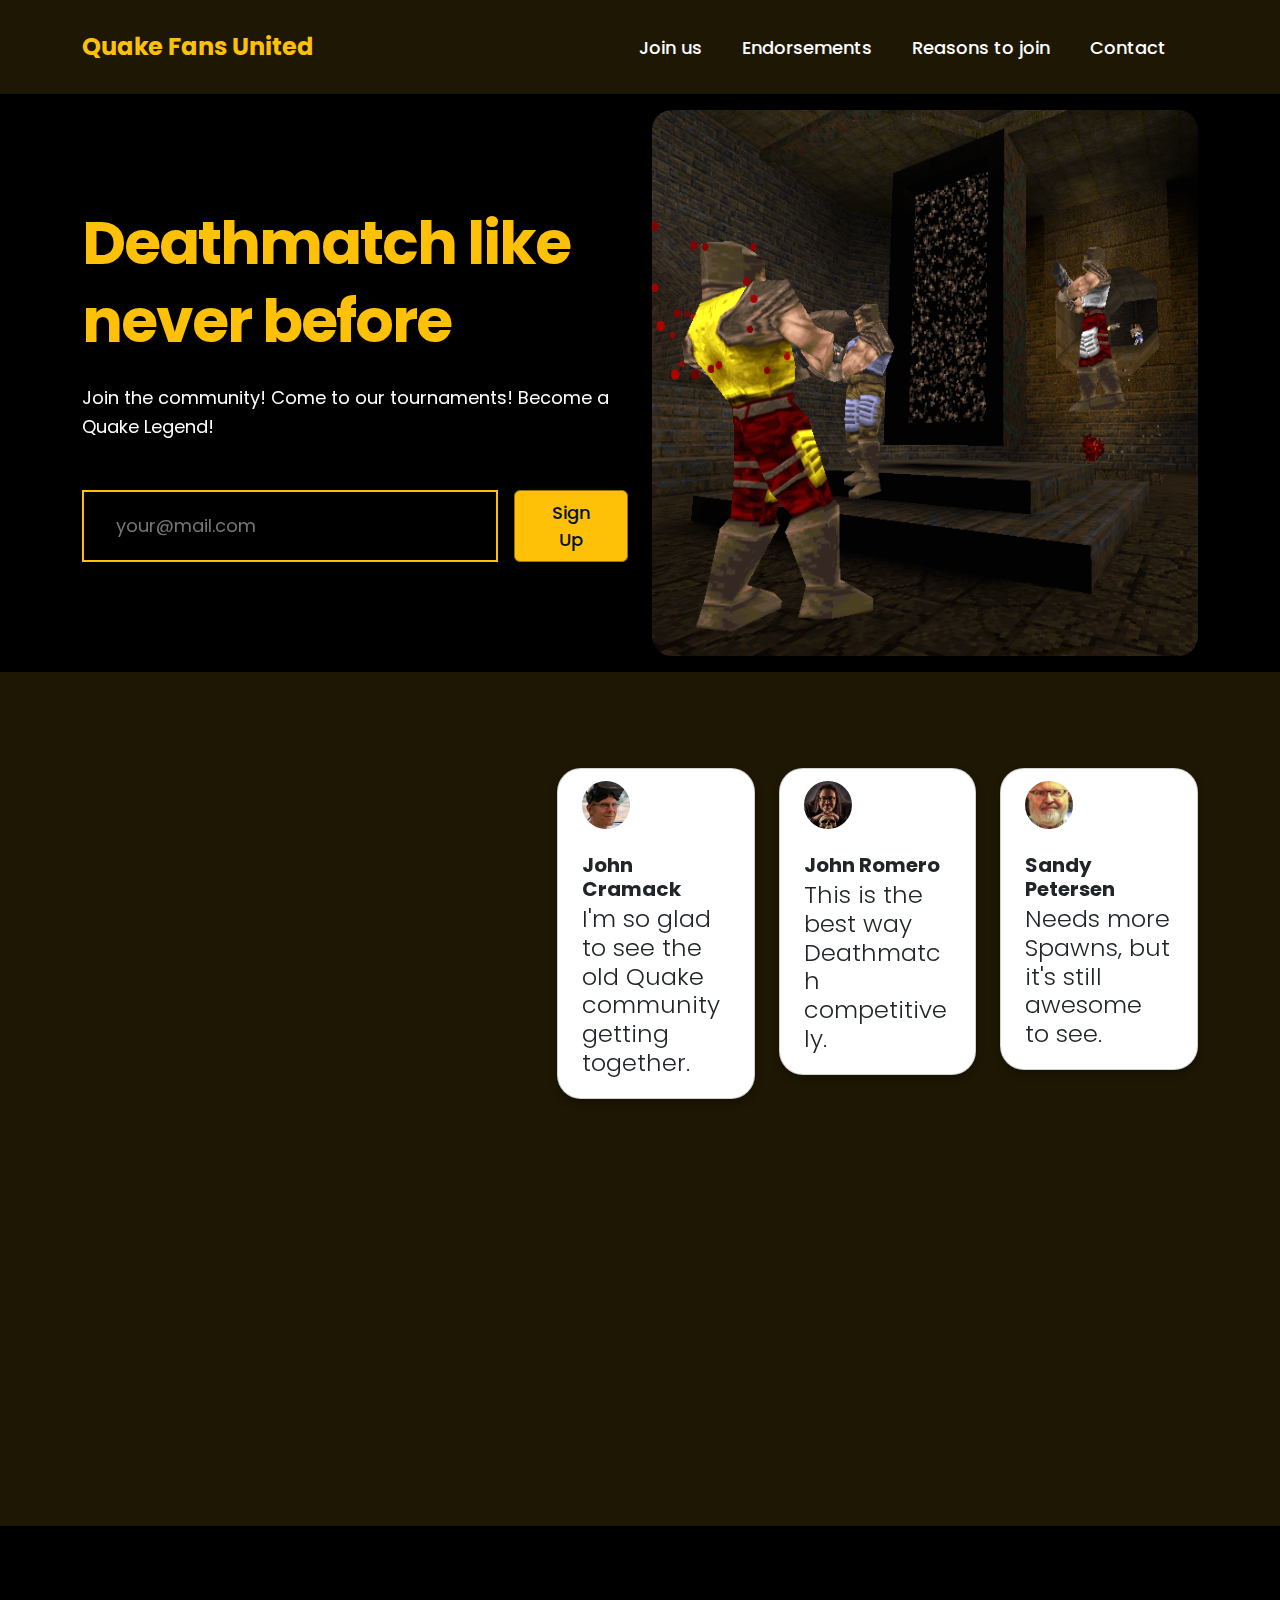
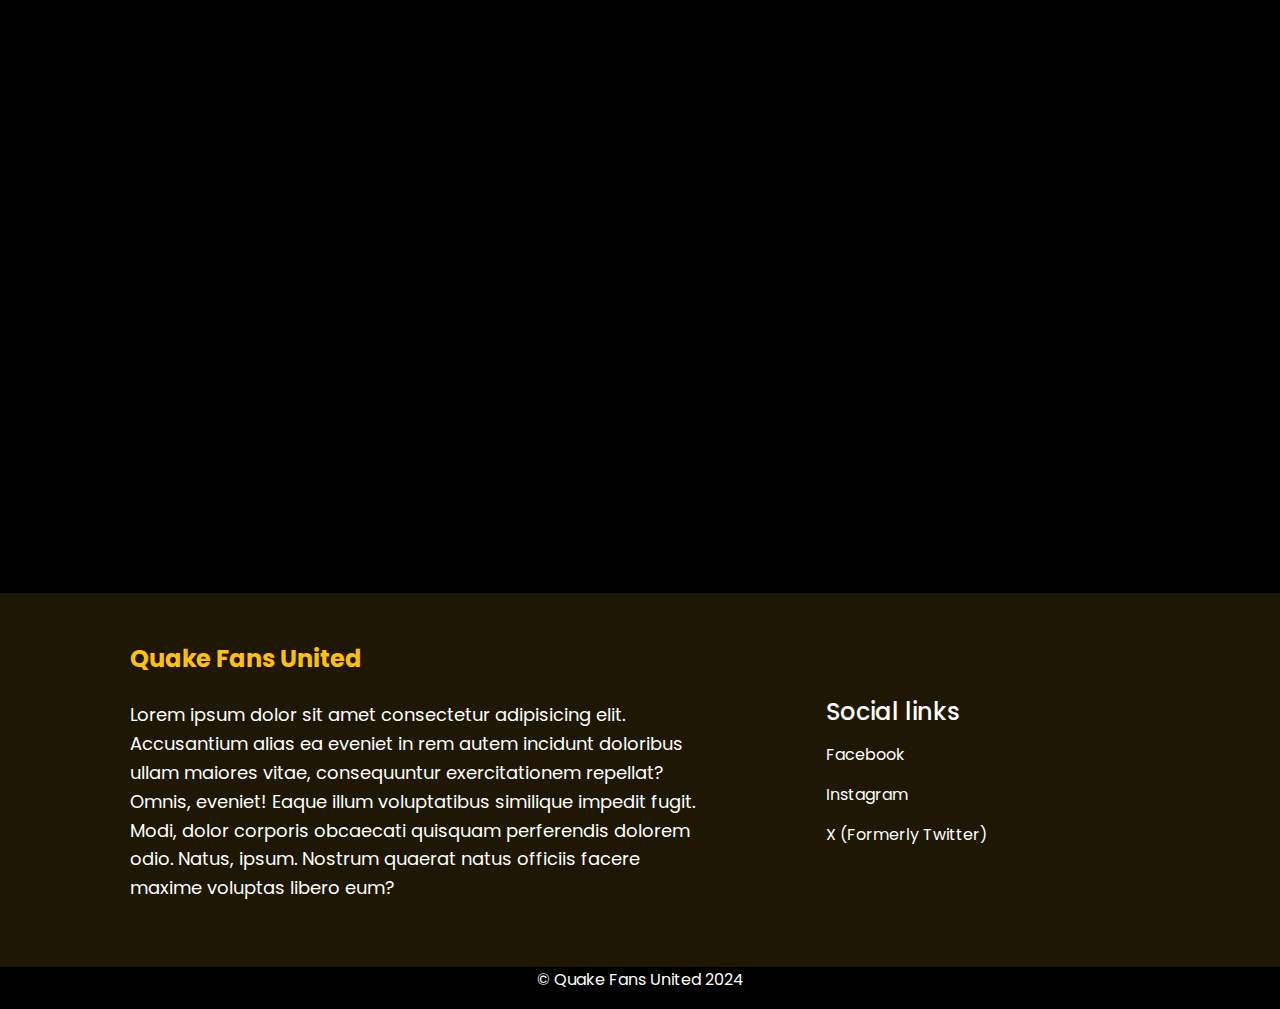
<file: sajat/index.html>
<!DOCTYPE html>
<html lang="en">
<head>
    <meta charset="UTF-8">
    <meta name="viewport" content="width=device-width, initial-scale=1.0">
    <title>Quake Fans United</title>
    <link rel="shortcut icon" href="img/favicon.ico" type="image/x-icon">

    <link href="https://cdn.jsdelivr.net/npm/bootstrap@5.3.3/dist/css/bootstrap.min.css" rel="stylesheet" integrity="sha384-QWTKZyjpPEjISv5WaRU9OFeRpok6YctnYmDr5pNlyT2bRjXh0JMhjY6hW+ALEwIH" crossorigin="anonymous">
    
    <link rel="preconnect" href="https://fonts.googleapis.com">
    <link rel="preconnect" href="https://fonts.gstatic.com" crossorigin>
    <link href="https://fonts.googleapis.com/css2?family=Mountains+of+Christmas&family=Poppins:ital,wght@0,100;0,200;0,300;0,400;0,500;0,600;0,700;0,800;0,900;1,100;1,200;1,300;1,400;1,500;1,600;1,700;1,800;1,900&display=swap" rel="stylesheet">
    
    
    <link rel="stylesheet" href="style.css">
    <link href="https://unpkg.com/aos@2.3.1/dist/aos.css" rel="stylesheet">
</head>
<body>
    <header>
        <nav class="navbar navbar-expand-lg ">
            <div class="container">
            <a class="navbar-brand fs-4 fw-bold text-warning" href="#">Quake Fans United</a>
            <button class="navbar-toggler" type="button" data-bs-toggle="collapse" data-bs-target="#navbarSupportedContent" aria-controls="navbarSupportedContent" aria-expanded="false" aria-label="Toggle navigation">
                <span class="navbar-toggler-icon"></span>
            </button>
            <div class="collapse navbar-collapse " id="navbarSupportedContent">
                <ul class="navbar-nav ms-auto mb-2 mb-lg-0">
                <li class="nav-item">
                    <a class="nav-link" aria-current="page" href="#join">Join us</a>
                </li>
                <li class="nav-item">
                    <a class="nav-link" href="#endorse">Endorsements</a>
                </li>
                <li class="nav-item">
                    <a href="#reasons" class="nav-link">Reasons to join</a>
                </li>
                <li class="nav-item">
                    <a href="#contr" class="nav-link">Contact</a>
                </li>
                </ul>

            </div>
            </div>
        </nav>
    </header>

    <main>
        <selection class="hero-selection "id="join">
            <div class="container">
                <div class="row  align-items-center py-5 py-md-3">
                    <div  class="col-12 col-lg-6 text-center text-md-start" data-aos="zoom-in-down">
                        <h1  class="primary-heading">Deathmatch like never before</h1>
                        <p>Join the community! Come to our tournaments! Become a Quake Legend!</p>
                        <div class="d-block d-md-flex">
                            <input class="hero-input" type="text" name="" id="" placeholder="your@mail.com">
                            <button class="btn btn-primary mt-3 mt-md-0">Sign Up</button>
                        </div>
                    </div>
                    <div class="col-12 col-lg-6">
                        <div class="position-relative">
                            <img data-aos="fade-left" src="img/dm1.png" alt="" class="hero-img d-block mx-auto img-fluid">
                            <!-- <div class="bg-overlay">

                            </div> -->
                        </div>
                    </div>
                </div>
            </div>
        </selection>

        <section class="bg-darkblue py-5" id="endorse">
            <div class="container">
                <div class="row py-5 align-items-center">
                    <div class="col-12 col-lg-5">
                        <h2 class="secondary-heading" data-aos="fade-up">Endorsed by the Developers</h2>
                        <!-- <p class="mb-4" data-aos="zoom-in-down"data-aos-durration="300"></p> -->
                        <!-- <button class="btn btn-primary" data-aos="zoom-in-down"data-aos-durration="500">Expore All assets</button> -->

                    </div>
                    <div class="col-12 col-lg-7 mt-5 mt-lg-0">
                        <div class="row gx-4 gy-4 ">
                            <div class="col-6 col-lg-4" data-aos="zoom-in-down"data-aos-durration="500">
                                <div class="card p-3">
                                    <img src="img/carmack.jpg" alt="" class="wallet-img">
                                    <h3 class="fs-5 fw-bold pt-4 mb-0 pb-1">John Cramack</h3>
                                    <h6 class="fs-4 lead pt-0 mt-0">I'm so glad to see the old Quake community getting together.</h6>

                                </div>
                            </div>
                            <div class="col-6 col-lg-4" data-aos="zoom-in-down"data-aos-durration="500">
                                <div class="card p-3">
                                    <img src="img/romero.jpg" alt="" class="wallet-img">
                                    <h3 class="fs-5 fw-bold pt-4 mb-0 pb-1">John Romero</h3>
                                    <h6 class="fs-4 lead pt-0 mt-0">This is the best way Deathmatch competitively.</h6>

                                </div>
                            </div>
                            <div class="col-6 col-lg-4" data-aos="zoom-in-down"data-aos-durration="500">
                                <div class="card p-3">
                                    <img src="img/sandy.jpg" alt="" class="wallet-img">
                                    <h3 class="fs-5 fw-bold pt-4 mb-0 pb-1">Sandy Petersen</h3>
                                    <h6 class="fs-4 lead pt-0 mt-0">Needs more Spawns, but it's still awesome to see.</h6>
                                </div>
                            </div>
                            <div class="col-6 col-lg-4" data-aos="zoom-in-down"data-aos-durration="500">
                                <div class="card p-3">
                                    <img src="img/GabeN.jpg" alt="" class="wallet-img">
                                    <h3 class="fs-5 fw-bold pt-4 mb-0 pb-1">Gabe Newell</h3>
                                    <h6 class="fs-4 lead pt-0 mt-0">Lorem ipsum dolor, sit amet consectetur adipisicing elit.</h6>
                                </div>
                            </div>
                            <div class="col-6 col-lg-4" data-aos="zoom-in-down"data-aos-durration="500">
                                <div class="card p-3">
                                    <img src="img/cv11.jpg" alt="" class="wallet-img">
                                    <h3 class="fs-5 fw-bold pt-4 mb-0 pb-1">Civvie 11</h3>
                                    <h6 class="fs-4 lead pt-0 mt-0">Lorem ipsum dolor, sit amet consectetur adipisicing elit.</h6>
                                </div>
                            </div>
                            <div class="col-6 col-lg-4" data-aos="zoom-in-down"data-aos-durration="500">
                                <div class="card p-3">
                                    <img src="img/gmanlives.jpg" alt="" class="wallet-img">
                                    <h3 class="fs-5 fw-bold pt-4 mb-0 pb-1">GmanLives</h3>
                                    <h6 class="fs-4 lead pt-0 mt-0">Lorem ipsum dolor, sit amet consectetur adipisicing elit.</h6>
                                </div>
                            </div>
                            
                            
                            
                        </div>
                    </div>
                </div>
            </div>
        </section>

        <section class="py-5">
            <div class="container" id="reasons">
                <div class="row align-items-center py-5">
                    <div class="col-12 col-lg-6">
                        <h2 data-aos="fade-right" class="secondary-heading">Reasons to join us!</h2>
                        <ul class="py-2">
                            <li class="d-flex mt-3 mb-2" data-aos="zoom-in-down"data-aos-durration="500">
                                <img src="img/check.png" alt="" class="check">
                                <div>
                                    <h5 class="fs-5">We have an awesome community</h5>
                                    <p>Lorem ipsum dolor sit amet, consectetur adipisicing elit. Tenetur, voluptatem?</p>
                                </div>
                            </li>
                            <li class="d-flex mt-3 mb-2" data-aos="zoom-in-down"data-aos-durration="500">
                                <img src="img/check.png" alt="" class="check">
                                <div>
                                    <h5 class="fs-5">Yearly tournaments</h5>
                                    <p>Lorem ipsum dolor sit amet, consectetur adipisicing elit. Tenetur, voluptatem?</p>
                                </div>
                            </li>
                            <li class="d-flex mt-3 mb-2" data-aos="zoom-in-down"data-aos-durration="500">
                                <img src="img/check.png" alt="" class="check">
                                <div>
                                    <h5 class="fs-5">Meet the Developers of the game</h5>
                                    <p>Lorem ipsum dolor sit amet, consectetur adipisicing elit. Tenetur, voluptatem?</p>
                                </div>
                            </li>
                        </ul>
                    </div>
                    <div class="col-12 col-lg-6">
                        <div class="position-relative">
                            <img data-aos="fade-down" src="img/hero2.jpg " alt="" class="img-fluid d-block mx-auto hero-img">
                            <!-- <div class="bg-overlay">

                            </div> -->
                        </div>  

                    </div>
                </div>
            </div>
        </section>
    </main>

    <footer class="bg-darkblue py-5">
        <div class="container" id="contr">
            <div class="row px-5 justify-content-between align-items-center">
                <div class="col-12 col-md-12 col-lg-7">
                    <a class="navbar-brand fs-4 fw-bold text-primary mb-4 d-block" href="#">Quake Fans United</a>
                    <p class="">Lorem ipsum dolor sit amet consectetur adipisicing elit. Accusantium alias ea eveniet in rem autem incidunt doloribus ullam maiores vitae, consequuntur exercitationem repellat? Omnis, eveniet! Eaque illum voluptatibus similique impedit fugit. Modi, dolor corporis obcaecati quisquam perferendis dolorem odio. Natus, ipsum. Nostrum quaerat natus officiis facere maxime voluptas libero eum?</p>
                </div>
                <!-- <div class="col-12 col-md-6 col-lg-4">
                    <h4 class="fs-4">Our links</h4>
                    <ul class="list-unstyled mt-3">
                        <li><a href="#" class="text-decoration-none text-white fs-6 mb-3 d-block">Home</a></li>
                        <li><a href="" class="text-decoration-none text-white fs-6 mb-3 d-block">Crytocurrencies</a></li>
                        <li><a href="" class="text-decoration-none text-white fs-6 mb-3 d-block">Wallet</a></li>
                        <li><a href="" class="text-decoration-none text-white fs-6 mb-3 d-block">Contact</a></li>

                    </ul>
                </div> -->
                <div class="col-12 col-md-6 col-lg-4">
                    <h4 class="fs-4">Social links</h4>
                    <ul class="list-unstyled mt-3">
                        <li><a href="" class="text-decoration-none text-white fs-6 mb-3 d-block">Facebook</a></li>
                        <li><a href="" class="text-decoration-none text-white fs-6 mb-3 d-block">Instagram</a></li>
                        <li><a href="" class="text-decoration-none text-white fs-6 mb-3 d-block">X (Formerly Twitter)</a></li>
                        <!-- <li><a href="" class="text-decoration-none text-white fs-6 mb-3 d-block">linkedin</a></li> -->

                    </ul>
                </div>
            </div>
        </div>
    </footer>
    <div class="text-center"><p class="fs-6">&copy; Quake Fans United 2024</p></div>



    <script src="https://cdn.jsdelivr.net/npm/bootstrap@5.3.3/dist/js/bootstrap.bundle.min.js" integrity="sha384-YvpcrYf0tY3lHB60NNkmXc5s9fDVZLESaAA55NDzOxhy9GkcIdslK1eN7N6jIeHz" crossorigin="anonymous"></script>
    <script src="https://unpkg.com/aos@2.3.1/dist/aos.js"></script>
    <script>
        AOS.init();
      </script>
</body>
</html>
</file>
<file: sajat/style.css>
body{
    font-family: "poppins",sans-serif;
    /* background-color: #041334; */
    background: black;
    /* background-image: url(img/bg.jpg); */
    background-size: cover;
    background-repeat: no-repeat;
    color: white;
    font-size: 18px;
    line-height: 1py;
    background-attachment: fixed;
}

header{
    padding: 16px 0;
    box-shadow: 0px 4px 8px rgb(0, 0, 0, 0.3);
    background-color: #1e1703;
}


.text-primary{
    color: #ffc107 !important;

}

.nav-link{
    color: white;
}
.nav-link.active{
    color: #ffc107 !important;
}

.nav-link:link{
    color: #fff;
    font-size: 18px;
    font-weight: 500;
    margin-right: 24px;
    transition: all 0.3s linear;
}
.nav-link:hover{
    color: #ffc107;
}

.hero-selection{
}

.primary-heading{
    font-size: 60px;
    line-height: 1.3;
    letter-spacing: -2px;
    margin-bottom: 24px;
    color: #ffc107;
    font-weight: bold;
    
}

.hero-selection p{
    font-size:  18px;
    margin-bottom: 48px;

}
.hero-img{
    /* width: 80px; */
    border-radius: 20px;
}

.hero-input{
    padding: 8px 32px;
    background-color: black;
    color: white;
    border: 2px solid #ffc107;
    margin-right: 16px;
    box-shadow: 0px 4px 8px rgb(0, 0, 0, 0.3);

}

.hero-input:focus{
    box-shadow: 4px 8px 16px #967103;
}


.btn-primary{
    background-color: #ffc107;
    color: #041334;
    font-weight: 500;
    font-size: 18px;
    padding: 8px 32px;
    transition: all 0.3 ease;
    border-color: #967103;
}

.btn-primary:hover{
    background-color: #967103;
    border-color: #967103;

    color: #041334;
}

.btn-primary:active{
    background-color: #ffc107 !important; 
    border-color: #967103 !important;

    color: black !important;
}

.bg-overlay{
    position: absolute;
    width: 200px;
    height: 200px;
    border-radius: 50%;
    background-color: #ffc107;
    top: 50%;
    left: 50%;
    transform: translate(-50%,-50%);
    z-index: -1;
    filter: blur(100px);
}

.bg-darkblue{
    background-color: #1e1703 !important;
    
}
.secondary-heading{
    font-size: 40px;
    line-height: 1.2;
    font-weight: 500;
    margin-bottom: 23px;
}

.wallet-img{
    height: 48px;
    width: 48px;
    border-radius: 24px;
}

.card{
    border-radius: 24px;
    transition: all 0.3s linear;
    cursor: pointer;
    box-shadow: 0px 4px 8px rgb(0, 0, 0, 0.3);
    padding: 12px 24px !important;

}

.card:hover{
    transform: translateY(-10px);
}

ul,li{
    padding-left: 0;
}

.check{
    width: 32px;
    height: 32px;
    margin-right: 16px;
}
p{
    line-height: 1.6;
    font-size: 18px;
}

@media (max-width: 769px){
    .secondary-heading{
        font-size: 32px;
        line-height: 1.2;
        font-weight: 500;
        margin-bottom: 23px;
    }

    .primary-heading{
        font-size: 48px;
        line-height: 1.3;
        letter-spacing: -2px;
        margin-bottom: 24px;
        color: #ffc107;
        font-weight: bold;
        
    }

    .container{
        padding-inline: 10px !important;
    }


    
.hero-input{
    padding: 8px 32px;
    background-color: transparent;
    border: 2px solid #ffc107;
    margin-right: 16px;
    box-shadow: 0px 4px 8px rgb(0, 0, 0, 0.3);
    display: block;
    margin-inline-start: auto;
    width: 80%;
    width: 90%;

}
}
</file>
